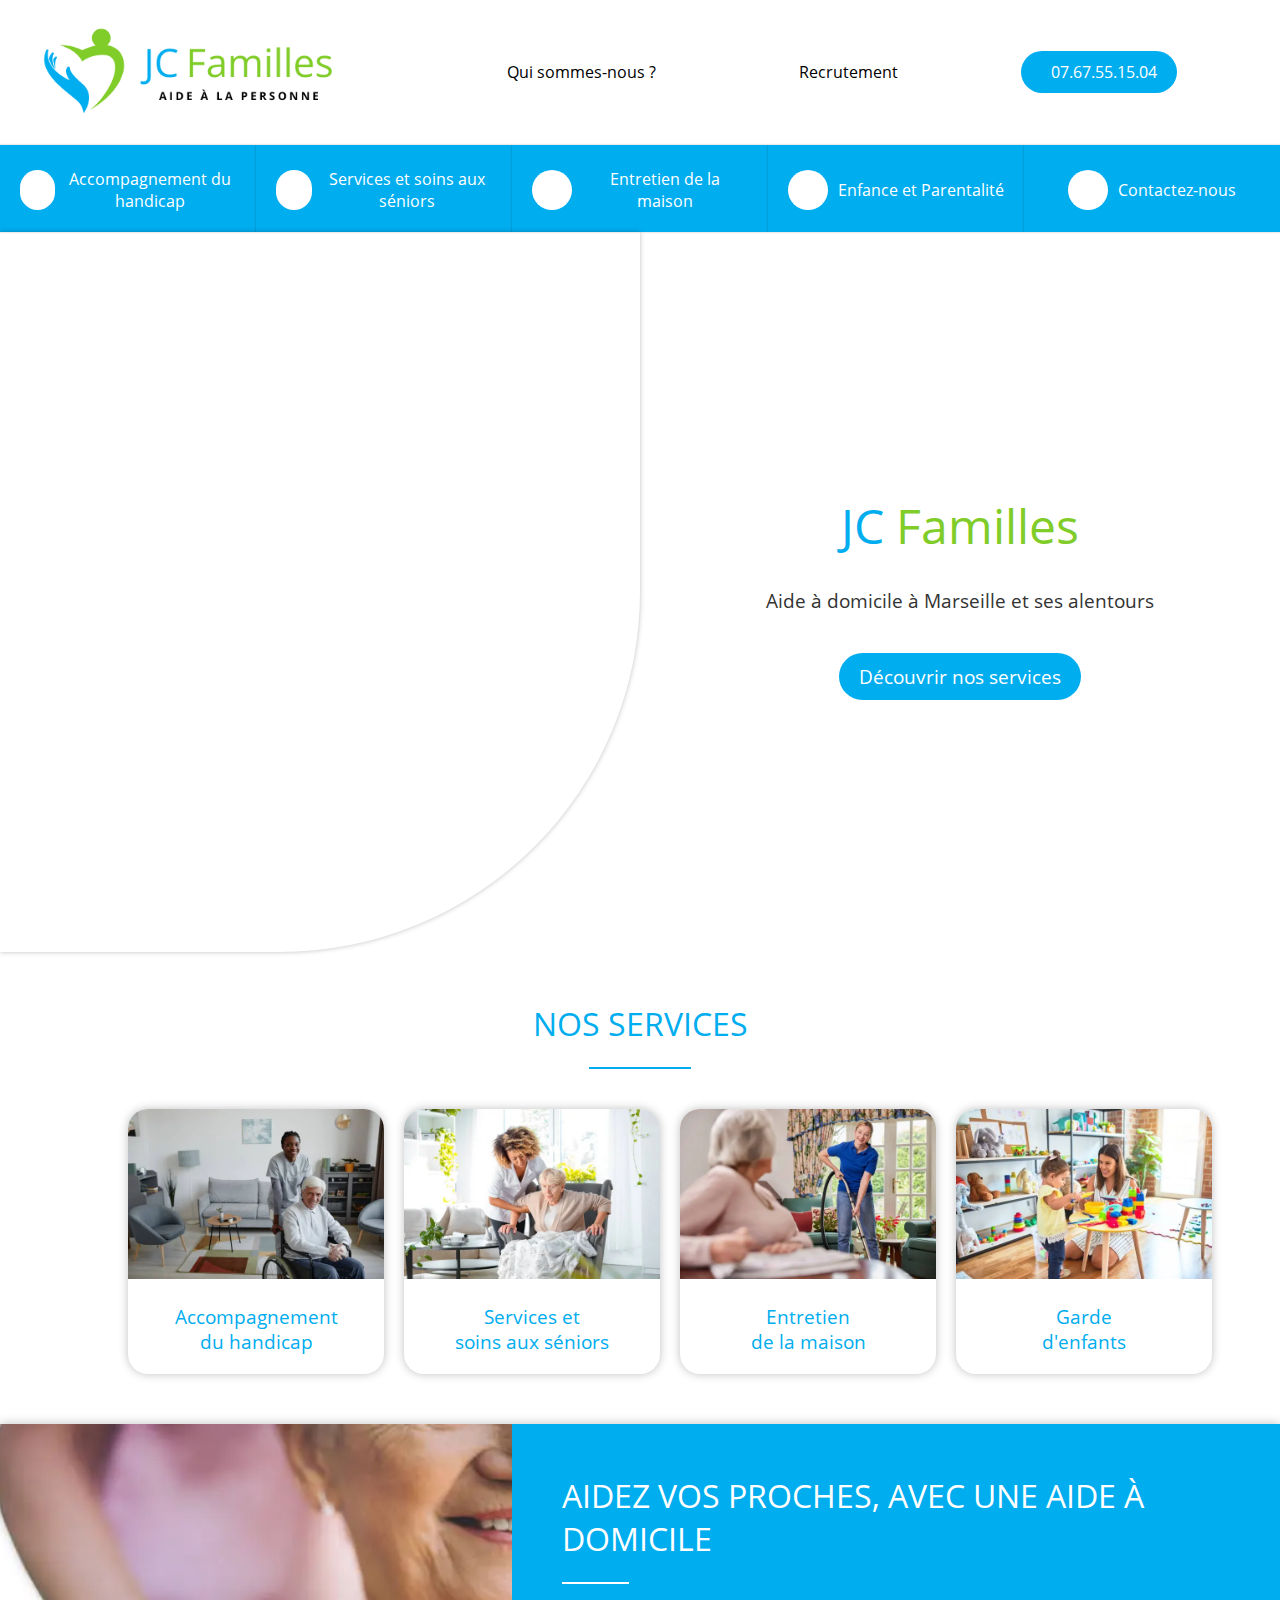
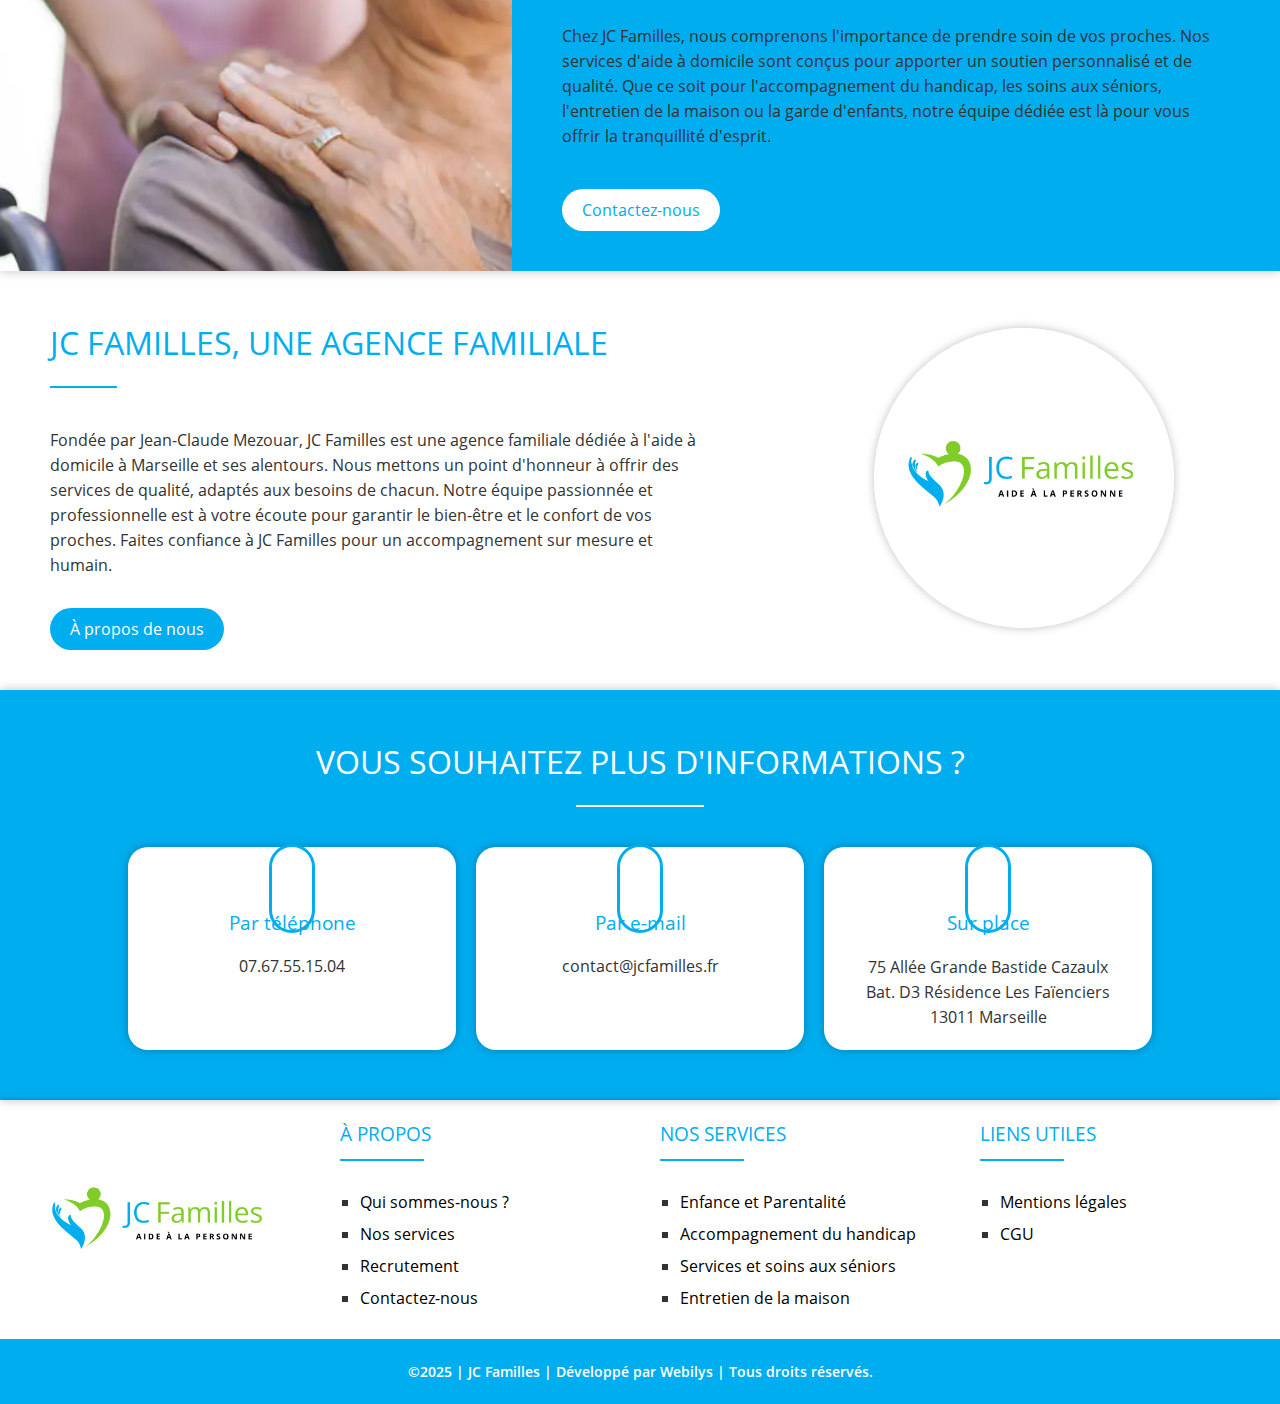
<file: index.html>
<!DOCTYPE html>
<html lang="fr">
  <head>
    <meta charset="UTF-8" />
    <meta name="viewport" content="width=device-width, initial-scale=1.0" />
    <title>
      JC Familles - Services à la personne à Marseille et ses alentours
    </title>
    <meta
      name="description"
      content="JC Familles vous propose ses services d'aide à domicile à Marseille et ses alentours. Découvrez nos services pour l'accompagnement du handicap, les soins aux séniors, l'entretien de la maison et la garde d'enfants." />
    <meta
      name="keywords"
      content="aide à domicile, services à la personne, accompagnement du handicap, soins aux séniors, entretien de la maison, garde d'enfants, Marseille" />
    <meta
      property="og:title"
      content="JC Familles - Services à la personne à Marseille et ses alentours" />
    <meta
      property="og:description"
      content="JC Familles vous propose ses services d'aide à domicile à Marseille et ses alentours. Découvrez nos services pour l'accompagnement du handicap, les soins aux séniors, l'entretien de la maison et la garde d'enfants." />
    <meta property="og:image" content="./assets/img/logo-jcfamilles.png" />
    <meta property="og:url" content="https://jcfamilles.fr" />
    <meta property="og:type" content="website" />
    <link rel="shortcut icon" href="./assets/img/jcfamilles-icon.png" />
    <link rel="stylesheet" href="./assets/styles/index.css" />
    <link
      rel="stylesheet"
      href="https://cdnjs.cloudflare.com/ajax/libs/font-awesome/6.5.2/css/all.min.css"
      integrity="sha512-SnH5WK+bZxgPHs44uWIX+LLJAJ9/2PkPKZ5QiAj6Ta86w+fsb2TkcmfRyVX3pBnMFcV7oQPJkl9QevSCWr3W6A=="
      crossorigin="anonymous"
      referrerpolicy="no-referrer" />
  </head>
  <body onload="closeMenu()">
    <header>
      <div class="responsiveMenu">
        <div class="logoIcons">
          <div class="logo">
            <a href="./index.html"
              ><img
                src="./assets/img/logo-jcfamilles.png"
                alt="Logo JC Familles"
            /></a>
          </div>
          <div class="menuIcons">
            <i class="fa-solid fa-bars" id="openIcon" onclick="openMenu()"></i>
            <i
              class="fa-solid fa-xmark"
              id="closeIcon"
              onclick="closeMenu()"></i>
          </div>
        </div>
        <div class="navMenu">
          <nav id="nav">
            <ul>
              <li><a href="./index.html">Accueil</a></li>

              <li>
                <a href="./accompagnement-du-handicap.html"
                  >Accompagnement du handicap</a
                >
              </li>
              <li>
                <a href="./services-et-soins-aux-seniors.html"
                  >Services et soins aux séniors</a
                >
              </li>
              <li>
                <a href="./entretien-de-la-maison.html"
                  >Entretien de la maison</a
                >
              </li>
              <li>
                <a href="./enfance-et-parentalite.html"
                  >Enfance et Parentalité</a
                >
              </li>
              <li><a href="./qui-sommes-nous.html">Qui sommes-nous ?</a></li>
              <li><a href="./recrutement.html">Recrutement</a></li>
              <li><a href="./contactez-nous.html">Contactez-nous</a></li>
            </ul>
          </nav>
        </div>
      </div>
      <div class="desktopMenu">
        <div class="sup">
          <div class="logo">
            <a href="./index.html"
              ><img
                src="./assets/img/logo-jcfamilles.png"
                alt="Logo JC Familles"
            /></a>
          </div>
          <div class="aboutMenu">
            <ul>
              <li><a href="./qui-sommes-nous.html">Qui sommes-nous ?</a></li>
              <li><a href="./recrutement.html">Recrutement</a></li>
              <li>
                <a href="tel:0767551504"
                  ><i class="fa-solid fa-mobile-screen-button"></i
                  >07.67.55.15.04</a
                >
              </li>
            </ul>
          </div>
        </div>
        <div class="inf">
          <nav>
            <ul>
              <li>
                <a href="./accompagnement-du-handicap.html"
                  ><i class="fa-solid fa-wheelchair"></i>Accompagnement du
                  handicap</a
                >
              </li>
              <li>
                <a href="./services-et-soins-aux-seniors.html"
                  ><i class="fa-solid fa-person-cane"></i>Services et soins aux
                  séniors</a
                >
              </li>
              <li>
                <a href="./entretien-de-la-maison.html"
                  ><i class="fa-solid fa-hand-sparkles"></i>Entretien de la
                  maison</a
                >
              </li>
              <li>
                <a href="./enfance-et-parentalite.html"
                  ><i class="fa-solid fa-person-breastfeeding"></i>Enfance et
                  Parentalité</a
                >
              </li>
              <li>
                <a href="./contactez-nous.html"
                  ><i class="fa-solid fa-comment-dots"></i>Contactez-nous</a
                >
              </li>
            </ul>
          </nav>
        </div>
      </div>
    </header>
    <main id="accueil">
      <section class="hero heroDesktop">
        <div class="imgHero"></div>
        <div class="textHero">
          <div>
            <h1>JC <span class="green">Familles</span></h1>
            <p>Aide à domicile à Marseille et ses alentours</p>
            <button>
              <a href="./services.html">Découvrir nos services</a>
            </button>
          </div>
        </div>
      </section>
      <section class="hero heroResponsive">
        <div class="imgHero">
          <div>
            <h1>JC <span class="green">Familles</span></h1>
            <p>Aide à domicile à Marseille et ses alentours</p>
            <button>
              <a href="./services.html">Nos services</a>
            </button>
          </div>
        </div>
      </section>
      <section class="servicesAccueil">
        <h2>Nos services</h2>
        <div class="servicesContainer">
          <a href="./accompagnement-du-handicap.html">
            <div class="service">
              <img
                src="./assets/img/accompagnement-du-handicap.webp"
                alt="Accompagnement du handicap" />
              <h3>Accompagnement <br />du handicap</h3>
            </div>
          </a>
          <a href="./services-et-soins-aux-seniors.html">
            <div class="service">
              <img
                src="./assets/img/services-et-soins-aux-seniors.webp"
                alt="Services et soins aux séniors" />
              <h3>Services et <br />soins aux séniors</h3>
            </div>
          </a>
          <a href="./entretien-de-la-maison.html">
            <div class="service">
              <img
                src="./assets/img/entretien-de-la-maison.webp"
                alt="Entretien de la maison" />
              <h3>
                Entretien <br />
                de la maison
              </h3>
            </div>
          </a>
          <a href="./enfance-et-parentalite.html">
            <div class="service">
              <img
                src="./assets/img/garde-d-enfants.webp"
                alt="Garde d'enfants" />
              <h3>Garde <br />d'enfants</h3>
            </div>
          </a>
        </div>
      </section>
      <section class="contactAccueil">
        <div class="contactImg"></div>
        <div class="contactText">
          <h2>Aidez vos proches, avec une aide à domicile</h2>
          <p>
            Chez JC Familles, nous comprenons l'importance de prendre soin de
            vos proches. Nos services d'aide à domicile sont conçus pour
            apporter un soutien personnalisé et de qualité. Que ce soit pour
            l'accompagnement du handicap, les soins aux séniors, l'entretien de
            la maison ou la garde d'enfants, notre équipe dédiée est là pour
            vous offrir la tranquillité d'esprit.
          </p>
          <button class="buttonWhite">
            <a href="./contactez-nous.html">Contactez-nous</a>
          </button>
        </div>
      </section>
      <section class="aboutAccueil">
        <div class="aboutText">
          <h2>JC Familles, une agence familiale</h2>
          <p>
            Fondée par Jean-Claude Mezouar, JC Familles est une agence familiale
            dédiée à l'aide à domicile à Marseille et ses alentours. Nous
            mettons un point d'honneur à offrir des services de qualité, adaptés
            aux besoins de chacun. Notre équipe passionnée et professionnelle
            est à votre écoute pour garantir le bien-être et le confort de vos
            proches. Faites confiance à JC Familles pour un accompagnement sur
            mesure et humain.
          </p>
          <button><a href="./qui-sommes-nous.html">À propos de nous</a></button>
        </div>
        <div class="aboutImg">
          <img
            src="./assets/img/logo-jcfamilles-fond-blanc.png"
            alt="Logo JC Familles" />
        </div>
      </section>
      <section class="infosContact">
        <h2>Vous souhaitez plus d'informations ?</h2>
        <div class="infosContactContainer">
          <div class="info">
            <i class="fa-solid fa-mobile-screen-button"></i>
            <h3>Par téléphone</h3>
            <a href="tel:0767551504">07.67.55.15.04</a>
          </div>
          <div class="info">
            <i class="fa-solid fa-envelope"></i>
            <h3>Par e-mail</h3>
            <a href="mailto:contact@jcfamilles.fr">contact@jcfamilles.fr</a>
          </div>
          <div class="info">
            <i class="fa-solid fa-location-dot"></i>
            <h3>Sur place</h3>
            <p>
              75 Allée Grande Bastide Cazaulx <br />Bat. D3 Résidence Les
              Faïenciers <br />
              13011 Marseille
            </p>
          </div>
        </div>
      </section>
    </main>
    <footer>
      <div class="containerFooter">
        <div class="logoFooter">
          <a href="./index.html"
            ><img src="./assets/img/logo-jcfamilles.png" alt="Logo JC Familles"
          /></a>
        </div>
        <div>
          <h2>À propos</h2>
          <ul>
            <li><a href="./qui-sommes-nous.html">Qui sommes-nous ?</a></li>
            <li><a href="./services.html">Nos services</a></li>
            <li><a href="./recrutement.html">Recrutement</a></li>
            <li><a href="./contactez-nous.html">Contactez-nous</a></li>
          </ul>
        </div>
        <div>
          <h2>Nos services</h2>
          <ul>
            <li>
              <a href="./enfance-et-parentalite.html">Enfance et Parentalité</a>
            </li>
            <li>
              <a href="./accompagnement-du-handicap.html"
                >Accompagnement du handicap</a
              >
            </li>
            <li>
              <a href="./services-et-soins-aux-seniors.html"
                >Services et soins aux séniors</a
              >
            </li>
            <li>
              <a href="./entretien-de-la-maison.html">Entretien de la maison</a>
            </li>
          </ul>
        </div>
        <div>
          <h2>Liens utiles</h2>
          <ul>
            <li><a href="./mentions-legales.html">Mentions légales</a></li>
            <li><a href="./cgu.html">CGU</a></li>
          </ul>
        </div>
      </div>
      <div class="copyright">
        <p>
          ©2025 | <a href="./index.html">JC Familles</a> | Développé par
          <a href="https://webilys.fr" target="_blank">Webilys</a> | Tous droits
          réservés.
        </p>
      </div>
    </footer>
    <script src="./assets/js/index.js"></script>
  </body>
</html>
</file>
<file: assets/styles/index.css>
@font-face {
  font-family: "open-sans-regular";
  src: url(../fonts/OpenSans-Regular.ttf);
}
@font-face {
  font-family: "open-sans-semi-bold";
  src: url(../fonts/OpenSans-Semibold.ttf);
}
* {
  margin: 0;
  padding: 0;
  box-sizing: border-box;
  font-family: "open-sans-regular", "Trebuchet MS", "Lucida Sans Unicode", "Lucida Grande", "Lucida Sans", Arial, sans-serif;
  color: #333;
}

h1,
h2,
h3,
h4,
h5,
h6 {
  font-weight: normal;
  color: #00adef;
}

h2 {
  font-size: 2rem;
  padding-bottom: 20px;
  text-transform: uppercase;
}
h2::after {
  content: "";
  display: block;
  width: 10%;
  height: 2px;
  border-bottom: 2px solid #00adef;
  padding-top: 20px;
  margin: 0 auto 20px auto;
}

p {
  line-height: 25px;
}

a {
  font-weight: normal;
}

header .responsiveMenu {
  display: none;
}
@media screen and (max-width: 1080px) {
  header .responsiveMenu {
    display: block;
  }
  header .responsiveMenu .logoIcons {
    display: grid;
    grid-template-columns: 30% 70%;
    align-items: center;
    padding: 20px 0;
    box-shadow: 0 0 5px rgba(0, 0, 0, 0.25);
  }
}
@media screen and (max-width: 1080px) and (max-width: 730px) {
  header .responsiveMenu .logoIcons {
    grid-template-columns: 50% 50%;
  }
}
@media screen and (max-width: 1080px) and (max-width: 400px) {
  header .responsiveMenu .logoIcons {
    grid-template-columns: 70% 30%;
  }
}
@media screen and (max-width: 1080px) {
  header .responsiveMenu .logoIcons .logo a img {
    width: 100%;
  }
  header .responsiveMenu .logoIcons .menuIcons {
    text-align: right;
    margin-right: 30px;
  }
  header .responsiveMenu .logoIcons .menuIcons i {
    font-size: 2rem;
    color: #00adef;
  }
  header .responsiveMenu .logoIcons .menuIcons #closeIcon {
    display: none;
  }
  header .responsiveMenu .navMenu nav {
    display: none;
    width: 80%;
    margin: 0 auto;
  }
  header .responsiveMenu .navMenu nav ul {
    text-align: center;
    border: 1px solid rgba(0, 0, 0, 0.25);
    box-shadow: 0 0 5px rgba(0, 0, 0, 0.25);
  }
  header .responsiveMenu .navMenu nav ul li {
    list-style: none;
    padding: 15px 0;
    border-top: 0.5px solid rgba(0, 0, 0, 0.25);
  }
  header .responsiveMenu .navMenu nav ul li:first-child {
    border-top: none;
  }
  header .responsiveMenu .navMenu nav ul li a {
    display: flex;
    justify-content: center;
    align-items: center;
    text-decoration: none;
    color: #00adef;
  }
  header .responsiveMenu .navMenu nav ul li a:hover {
    color: #80cc28;
  }
}
@media screen and (max-width: 1080px) {
  header .desktopMenu {
    display: none;
  }
}
header .desktopMenu ul li {
  list-style: none;
}
header .desktopMenu ul li a {
  display: flex;
  justify-content: center;
  align-items: center;
  text-decoration: none;
  padding: 20px;
  text-align: center;
}
header .desktopMenu ul li a i {
  margin-right: 10px;
  font-size: 1.5rem;
  display: flex;
  justify-content: center;
  align-items: center;
}
header .desktopMenu .sup {
  display: grid;
  grid-template-columns: 30% 70%;
  align-items: center;
  padding: 20px 0;
}
header .desktopMenu .sup .logo a img {
  transition: 0.2s;
  width: 100%;
}
header .desktopMenu .sup .logo a img:hover {
  transform: scale(1.1);
}
header .desktopMenu .sup .aboutMenu ul {
  display: flex;
  justify-content: space-evenly;
  align-items: center;
}
header .desktopMenu .sup .aboutMenu ul li a {
  color: #000;
  transition: 0.2s;
}
header .desktopMenu .sup .aboutMenu ul li a:hover {
  transform: scale(1.1);
  color: #00adef;
}
header .desktopMenu .sup .aboutMenu ul li:last-child a {
  background: #00adef;
  border-radius: 50px;
  padding: 10px 20px;
  color: #fff;
}
header .desktopMenu .sup .aboutMenu ul li:last-child a:hover {
  color: #fff;
  box-shadow: 0 0 5px rgba(0, 0, 0, 0.25);
  background: #80cc28;
}
header .desktopMenu .sup .aboutMenu ul li:last-child a i {
  color: #fff;
}
header .desktopMenu .inf ul {
  display: grid;
  grid-template-columns: repeat(5, 1fr);
}
header .desktopMenu .inf ul li {
  box-shadow: 0 0 2px rgba(0, 0, 0, 0.25);
}
header .desktopMenu .inf ul li a {
  background: #00adef;
  height: 100%;
  border-top: 3px solid transparent;
  transition: 0.2s;
  color: #fff;
}
header .desktopMenu .inf ul li a:hover {
  border-top: 3px solid #fff;
  background: #80cc28;
}
header .desktopMenu .inf ul li a:hover i {
  color: #80cc28;
}
header .desktopMenu .inf ul li a i {
  color: #00adef;
  background: #fff;
  padding: 10px;
  border-radius: 150px;
  width: 40px;
  height: 40px;
  transition: 0.2s;
}

main section {
  width: 80%;
  margin: 0 auto;
  padding: 50px 0;
  text-align: center;
}

footer {
  box-shadow: 0 0 5px rgba(0, 0, 0, 0.25);
}
footer .containerFooter {
  display: grid;
  grid-template-columns: 25% 25% 25% 25%;
  align-items: top;
}
@media screen and (max-width: 1000px) {
  footer .containerFooter {
    grid-template-columns: 1fr;
  }
}
footer .containerFooter div {
  padding: 20px;
}
@media screen and (max-width: 1000px) {
  footer .containerFooter div {
    text-align: center;
  }
}
footer .containerFooter div h2 {
  font-size: 1.2rem;
  padding-bottom: 10px;
}
footer .containerFooter div h2::after {
  width: 30%;
  margin: 0 0 20px 0;
  padding-top: 10px;
}
@media screen and (max-width: 1000px) {
  footer .containerFooter div h2::after {
    margin: 0 auto 20px;
    width: 10%;
  }
}
footer .containerFooter div ul li {
  padding-bottom: 10px;
  list-style-type: square;
  margin-left: 20px;
}
@media screen and (max-width: 1000px) {
  footer .containerFooter div ul li {
    margin-left: 0;
    list-style: none;
  }
}
footer .containerFooter div ul li a {
  text-decoration: none;
  color: #000;
  transition: 0.2s;
}
footer .containerFooter div ul li:hover {
  color: #00adef;
}
footer .containerFooter div ul li:hover a {
  color: #00adef;
}
footer .containerFooter .logoFooter {
  display: flex;
  justify-content: center;
  align-items: center;
}
footer .containerFooter .logoFooter img {
  width: 100%;
}
footer .copyright {
  background: #00adef;
  padding: 20px 0;
  text-align: center;
}
footer .copyright p,
footer .copyright a {
  color: #fff;
  font-family: "open-sans-semi-bold", "Trebuchet MS", "Lucida Sans Unicode", "Lucida Grande", "Lucida Sans", Arial, sans-serif;
  font-size: 0.9rem;
}
footer .copyright a {
  text-decoration: none;
  transition: 0.2s;
}
footer .copyright a:hover {
  color: #000;
}

.title-page {
  width: 100%;
  box-shadow: 0 0 10px rgba(0, 0, 0, 0.25);
  display: flex;
  justify-content: center;
  align-items: center;
  background: url(../img/bg-title.webp) center/cover;
  padding: 0;
}
.title-page .title {
  width: 100%;
  padding: 50px 0;
  background: rgba(255, 255, 255, 0.25);
}
.title-page .title h1 {
  text-transform: uppercase;
  font-size: 2.5rem;
  color: #fff;
  text-shadow: 0 0 10px #000;
}

button {
  background: none;
  border: none;
  transition: 0.2s;
  margin-top: 10px;
}
button a {
  font-size: 1rem;
  text-decoration: none;
  background: #00adef;
  border-radius: 50px;
  padding: 10px 20px;
  color: #fff;
}
button:hover {
  transform: scale(1.1);
}
button:hover a {
  color: #fff;
  box-shadow: 0 0 5px rgba(0, 0, 0, 0.25);
  background: #80cc28;
}

.buttonWhite {
  background: none;
  border: none;
  transition: 0.2s;
  margin-top: 10px;
}
.buttonWhite a {
  font-size: 1rem;
  text-decoration: none;
  background: #fff;
  border-radius: 50px;
  padding: 10px 20px;
  color: #00adef;
}
.buttonWhite:hover {
  transform: scale(1.1);
}
.buttonWhite:hover a {
  color: #fff;
  box-shadow: 0 0 5px rgba(0, 0, 0, 0.25);
  background: transparent;
  border: 2px solid #fff;
}

#accueil .hero {
  width: 100%;
  padding: 0;
}
#accueil .hero .imgHero {
  box-shadow: 0 0 5px rgba(0, 0, 0, 0.25);
  animation: bgSlide 20s infinite;
}
@keyframes bgSlide {
  0% {
    background: url(../img/1.webp) no-repeat center/cover;
  }
  25% {
    background: url(../img/2.webp) no-repeat center/cover;
  }
  50% {
    background: url(../img/3.webp) no-repeat center/cover;
  }
  75% {
    background: url(../img/4.webp) no-repeat center/cover;
  }
  100% {
    background: url(../img/1.webp) no-repeat center/cover;
  }
}
#accueil .hero div h1 {
  padding-bottom: 30px;
}
#accueil .hero div h1 .green {
  color: #80cc28;
}
#accueil .hero div p {
  padding-bottom: 40px;
  font-size: 1.2rem;
}
#accueil .hero div button a {
  font-size: 1.2rem;
}
#accueil .heroDesktop {
  display: grid;
  grid-template-columns: 50% 50%;
  height: 80vh;
}
@media screen and (max-width: 770px) {
  #accueil .heroDesktop {
    display: none;
  }
}
#accueil .heroDesktop .imgHero {
  border-radius: 0 0 360px 0;
}
#accueil .heroDesktop .textHero {
  padding: 50px;
  display: flex;
  justify-content: center;
  align-items: center;
}
#accueil .heroDesktop .textHero div h1 {
  font-size: 3rem;
}
#accueil .heroResponsive {
  display: none;
}
@media screen and (max-width: 770px) {
  #accueil .heroResponsive {
    display: block;
  }
}
#accueil .heroResponsive .imgHero div {
  padding: 50px;
  background: rgba(255, 255, 255, 0.25);
}
#accueil .heroResponsive .imgHero div h1 {
  font-size: 2.4rem;
  text-shadow: 0 0 10px #fff;
}
#accueil .heroResponsive .imgHero div p {
  text-shadow: 0 0 10px #fff;
}
#accueil .servicesAccueil .servicesContainer {
  display: grid;
  grid-template-columns: repeat(4, 25%);
  gap: 20px;
}
@media screen and (max-width: 1000px) {
  #accueil .servicesAccueil .servicesContainer {
    grid-template-columns: repeat(2, 50%);
  }
}
@media screen and (max-width: 500px) {
  #accueil .servicesAccueil .servicesContainer {
    grid-template-columns: 1fr;
  }
}
#accueil .servicesAccueil .servicesContainer a {
  text-decoration: none;
  box-shadow: 0 0 10px rgba(0, 0, 0, 0.25);
  height: 100%;
  transition: 0.2s;
  border-radius: 20px;
}
#accueil .servicesAccueil .servicesContainer a .service img {
  width: 100%;
  border-radius: 20px 20px 0 0;
}
#accueil .servicesAccueil .servicesContainer a .service h3 {
  color: #00adef;
  padding: 20px;
}
#accueil .servicesAccueil .servicesContainer a:hover {
  box-shadow: 0 0 20px rgba(0, 0, 0, 0.25);
  transform: scale(1.05);
}
#accueil .contactAccueil {
  display: grid;
  grid-template-columns: 40% 60%;
  width: 100%;
  padding: 0;
  box-shadow: 0 0 10px rgba(0, 0, 0, 0.25);
}
@media screen and (max-width: 800px) {
  #accueil .contactAccueil {
    grid-template-columns: 1fr;
  }
}
#accueil .contactAccueil .contactImg {
  background: url(../img/5.webp) center/cover;
}
@media screen and (max-width: 800px) {
  #accueil .contactAccueil .contactImg {
    height: 300px;
  }
}
#accueil .contactAccueil .contactImg img {
  width: 100%;
}
#accueil .contactAccueil .contactText {
  background: #00adef;
  padding: 50px;
  text-align: left;
}
#accueil .contactAccueil .contactText h2 {
  color: #fff;
}
#accueil .contactAccueil .contactText h2::after {
  margin: 0 0 20px 0;
  border-bottom: 2px solid #fff;
}
#accueil .contactAccueil .contactText p {
  padding-bottom: 40px;
}
#accueil .aboutAccueil {
  width: 100%;
  display: grid;
  grid-template-columns: 60% 40%;
  align-items: center;
}
@media screen and (max-width: 1000px) {
  #accueil .aboutAccueil {
    display: flex;
    flex-direction: column-reverse;
    justify-content: center;
    align-items: center;
  }
}
#accueil .aboutAccueil .aboutText {
  text-align: left;
}
@media screen and (max-width: 1000px) {
  #accueil .aboutAccueil .aboutText {
    text-align: center;
  }
}
#accueil .aboutAccueil .aboutText h2::after {
  margin: 0 0 20px 0;
}
@media screen and (max-width: 1000px) {
  #accueil .aboutAccueil .aboutText h2::after {
    margin: 0 auto 20px auto;
  }
}
#accueil .aboutAccueil .aboutImg {
  text-align: center;
}
#accueil .aboutAccueil .aboutImg img {
  width: 300px;
  margin: 0 auto;
  border-radius: 360px;
  box-shadow: 0 0 10px rgba(0, 0, 0, 0.25);
}
@media screen and (max-width: 1000px) {
  #accueil .aboutAccueil .aboutImg img {
    margin: 0 auto 50px;
  }
}
#accueil .aboutAccueil .aboutText {
  padding: 0 50px;
}
#accueil .aboutAccueil .aboutText p {
  padding-bottom: 30px;
}
#accueil .infosContact {
  width: 100%;
  background: #00adef;
  box-shadow: 0 0 10px rgba(0, 0, 0, 0.25);
}
#accueil .infosContact h2 {
  color: #fff;
}
#accueil .infosContact h2::after {
  border-bottom: 2px solid #fff;
}
#accueil .infosContact .infosContactContainer {
  display: grid;
  grid-template-columns: 1fr 1fr 1fr;
  align-items: center;
  gap: 20px;
  width: 80%;
  margin: 0 auto;
}
@media screen and (max-width: 850px) {
  #accueil .infosContact .infosContactContainer {
    grid-template-columns: 1fr;
  }
}
#accueil .infosContact .infosContactContainer .info {
  background: #fff;
  padding: 20px;
  height: 100%;
  border-radius: 20px;
  box-shadow: 0 0 10px rgba(0, 0, 0, 0.25);
}
#accueil .infosContact .infosContactContainer .info i {
  font-size: 2rem;
  color: #00adef;
  margin: 20px auto;
  border: 3px solid #00adef;
  padding: 20px;
  width: 80px;
  height: 80px;
  border-radius: 360px;
}
#accueil .infosContact .infosContactContainer .info h3 {
  color: #00adef;
  padding-bottom: 20px;
}
#accueil .infosContact .infosContactContainer .info a {
  text-decoration: none;
  transition: 0.2s;
}
#accueil .infosContact .infosContactContainer .info a:hover {
  color: #00adef;
}

#quiSommesNous .aboutDetails {
  width: 100%;
  display: grid;
  grid-template-columns: 30% 70%;
  align-items: center;
}
@media screen and (max-width: 1150px) {
  #quiSommesNous .aboutDetails {
    grid-template-columns: 1fr;
  }
}
#quiSommesNous .aboutDetails .aboutImgDetails {
  padding-left: 50px;
}
@media screen and (max-width: 1150px) {
  #quiSommesNous .aboutDetails .aboutImgDetails {
    padding: 0 0 50px;
  }
}
#quiSommesNous .aboutDetails .aboutImgDetails img {
  width: 300px;
  margin: 0 auto;
  box-shadow: 0 0 10px rgba(0, 0, 0, 0.25);
  border-radius: 360px;
}
#quiSommesNous .aboutDetails .aboutTextDetails {
  text-align: justify;
  padding: 0 50px;
}
@media screen and (max-width: 1150px) {
  #quiSommesNous .aboutDetails .aboutTextDetails {
    text-align: center;
  }
}
#quiSommesNous .aboutDetails .aboutTextDetails h2:after {
  margin: 0 0 20px 0;
}
@media screen and (max-width: 1150px) {
  #quiSommesNous .aboutDetails .aboutTextDetails h2:after {
    margin: 0 auto 20px auto;
  }
}
#quiSommesNous .values {
  width: 100%;
  background: #00adef;
  box-shadow: 0 0 10px rgba(0, 0, 0, 0.25);
}
#quiSommesNous .values h2 {
  color: #fff;
}
#quiSommesNous .values h2::after {
  border-bottom: 2px solid #fff;
}
#quiSommesNous .values .valuesContainer {
  width: 80%;
  margin: 0 auto;
  display: grid;
  grid-template-columns: repeat(4, 25%);
  gap: 20px;
  align-items: center;
  justify-content: center;
}
@media screen and (max-width: 1020px) {
  #quiSommesNous .values .valuesContainer {
    grid-template-columns: repeat(2, 50%);
  }
}
@media screen and (max-width: 580px) {
  #quiSommesNous .values .valuesContainer {
    grid-template-columns: 1fr;
  }
}
#quiSommesNous .values .valuesContainer .value {
  background: #fff;
  padding: 20px;
  height: 100%;
  border-radius: 20px;
  box-shadow: 0 0 10px rgba(0, 0, 0, 0.25);
}
#quiSommesNous .values .valuesContainer .value i {
  font-size: 2rem;
  color: #00adef;
  margin: 20px auto;
  border: 3px solid #00adef;
  padding: 20px;
  width: 80px;
  height: 80px;
  border-radius: 360px;
}
#quiSommesNous .values .valuesContainer .value h3 {
  color: #00adef;
  padding-bottom: 20px;
}
#quiSommesNous .cta {
  width: 100%;
  padding: 0;
  display: grid;
  grid-template-columns: 50% 50%;
}
@media screen and (max-width: 1150px) {
  #quiSommesNous .cta {
    grid-template-columns: 1fr;
  }
}
#quiSommesNous .cta .ctaImg img {
  width: 100%;
  border-radius: 0 0 360px 0;
  box-shadow: 0 0 10px rgba(0, 0, 0, 0.25);
}
@media screen and (max-width: 1150px) {
  #quiSommesNous .cta .ctaImg img {
    width: 500px;
    border-radius: 20px 20px 20px 20px;
    margin: 50px auto 0;
  }
}
@media screen and (max-width: 550px) {
  #quiSommesNous .cta .ctaImg img {
    width: 100%;
    border-radius: 0 0 0 0;
    margin: 0 auto 0;
  }
}
#quiSommesNous .cta .ctaText {
  padding: 50px;
  display: flex;
  justify-content: center;
  align-items: center;
}
#quiSommesNous .cta .ctaText p {
  padding-bottom: 30px;
}

#recrutement .formRecrutement {
  box-shadow: 0 0 10px rgba(0, 0, 0, 0.25);
  padding: 50px 20px;
  border-radius: 20px;
  margin-bottom: 50px;
}
#recrutement .formRecrutement form {
  justify-content: center;
}
#recrutement .formRecrutement form label {
  display: block;
  width: 80%;
  margin: 0 auto;
}
#recrutement .formRecrutement form label input,
#recrutement .formRecrutement form label textarea {
  width: 80%;
  display: block;
  margin: 10px auto 20px;
  text-align: center;
  padding: 5px 10px;
  outline-color: #00adef;
}
#recrutement .formRecrutement form button {
  border: none;
  transition: 0.2s;
  margin-top: 10px;
  font-size: 1rem;
  text-decoration: none;
  background: #00adef;
  border-radius: 50px;
  padding: 10px 20px;
  color: #fff;
}
#recrutement .formRecrutement form button:hover {
  transform: scale(1.1);
  color: #fff;
  box-shadow: 0 0 5px rgba(0, 0, 0, 0.25);
  background: #80cc28;
}

#services .intro {
  padding-bottom: 0;
}
#services .services .service {
  display: grid;
  margin-bottom: 50px;
}
#services .services .service:last-of-type {
  margin-bottom: 0;
}
#services .services .service img {
  width: 100%;
  height: 100%;
  border-radius: 20px;
  box-shadow: 0 0 10px rgba(0, 0, 0, 0.25);
}
#services .services .service p {
  padding-bottom: 30px;
}
#services .services .right {
  grid-template-columns: 40% 60%;
}
#services .services .right div:last-of-type {
  padding: 50px 20px;
}
#services .services .left {
  grid-template-columns: 60% 40%;
}
#services .services .left div:first-of-type {
  padding: 50px 20px;
}

#pages-services .intro .img-intro {
  margin-top: 50px;
  display: grid;
  grid-template-columns: repeat(4, 1fr);
  gap: 20px;
}
#pages-services .intro .img-intro img {
  width: 100%;
  box-shadow: 0 0 10px rgba(0, 0, 0, 0.25);
  border-radius: 360px;
}
#pages-services .values {
  width: 100%;
  background: #00adef;
  box-shadow: 0 0 10px rgba(0, 0, 0, 0.25);
}
#pages-services .values h2 {
  color: #fff;
}
#pages-services .values h2::after {
  border-bottom: 2px solid #fff;
}
#pages-services .values .valuesContainer {
  width: 80%;
  margin: 0 auto;
  display: grid;
  grid-template-columns: repeat(4, 25%);
  gap: 20px;
  align-items: center;
  justify-content: center;
}
@media screen and (max-width: 1020px) {
  #pages-services .values .valuesContainer {
    grid-template-columns: repeat(2, 50%);
  }
}
@media screen and (max-width: 580px) {
  #pages-services .values .valuesContainer {
    grid-template-columns: 1fr;
  }
}
#pages-services .values .valuesContainer .value {
  background: #fff;
  padding: 20px;
  height: 100%;
  border-radius: 20px;
  box-shadow: 0 0 10px rgba(0, 0, 0, 0.25);
}
#pages-services .values .valuesContainer .value i {
  font-size: 2rem;
  color: #00adef;
  margin: 20px auto;
  border: 3px solid #00adef;
  padding: 20px;
  width: 80px;
  height: 80px;
  border-radius: 360px;
}
#pages-services .values .valuesContainer .value h3 {
  color: #00adef;
  padding-bottom: 20px;
}
#pages-services .cta {
  width: 100%;
  padding: 0;
  display: grid;
  grid-template-columns: 50% 50%;
}
@media screen and (max-width: 1150px) {
  #pages-services .cta {
    grid-template-columns: 1fr;
  }
}
#pages-services .cta .ctaImg img {
  width: 100%;
  border-radius: 0 0 360px 0;
  box-shadow: 0 0 10px rgba(0, 0, 0, 0.25);
}
@media screen and (max-width: 1150px) {
  #pages-services .cta .ctaImg img {
    width: 500px;
    border-radius: 20px 20px 20px 20px;
    margin: 50px auto 0;
  }
}
@media screen and (max-width: 550px) {
  #pages-services .cta .ctaImg img {
    width: 100%;
    border-radius: 0 0 0 0;
    margin: 0 auto 0;
  }
}
#pages-services .cta .ctaText {
  padding: 50px;
  display: flex;
  justify-content: center;
  align-items: center;
}
#pages-services .cta .ctaText p {
  padding-bottom: 30px;
}

#contactezNous .intro {
  padding-bottom: 0;
}
#contactezNous .contact-details {
  display: grid;
  grid-template-columns: 30% 70%;
  gap: 20px;
}
@media screen and (max-width: 1250px) {
  #contactezNous .contact-details {
    grid-template-columns: 1fr;
  }
}
#contactezNous .contact-details .contact-coordonnees {
  box-shadow: 0 0 10px rgba(0, 0, 0, 0.25);
  padding: 50px 20px;
  border-radius: 20px;
  margin-bottom: 50px;
}
@media screen and (max-width: 1250px) {
  #contactezNous .contact-details .contact-coordonnees {
    box-shadow: none;
    padding: 0;
    border-radius: 0;
    margin-bottom: 10px;
  }
}
@media screen and (max-width: 750px) {
  #contactezNous .contact-details .contact-coordonnees {
    box-shadow: 0 0 10px rgba(0, 0, 0, 0.25);
    padding: 50px 20px;
    border-radius: 20px;
    margin-bottom: 10px;
  }
}
@media screen and (max-width: 1250px) {
  #contactezNous .contact-details .contact-coordonnees .containerCoordonnees {
    display: grid;
    grid-template-columns: 1fr 1fr 1fr;
    gap: 20px;
  }
}
@media screen and (max-width: 1250px) {
  #contactezNous .contact-details .contact-coordonnees .containerCoordonnees {
    display: grid;
    grid-template-columns: 1fr 1fr 1fr;
    gap: 20px;
  }
}
@media screen and (max-width: 750px) {
  #contactezNous .contact-details .contact-coordonnees .containerCoordonnees {
    grid-template-columns: 1fr;
  }
}
@media screen and (max-width: 1250px) {
  #contactezNous .contact-details .contact-coordonnees .containerCoordonnees div {
    box-shadow: 0 0 10px rgba(0, 0, 0, 0.25);
    padding: 20px;
    border-radius: 20px;
  }
}
@media screen and (max-width: 750px) {
  #contactezNous .contact-details .contact-coordonnees .containerCoordonnees div {
    box-shadow: none;
    padding: 0;
    border-radius: 0;
  }
}
#contactezNous .contact-details .contact-coordonnees .containerCoordonnees div i {
  display: block;
  font-size: 2rem;
  color: #00adef;
  margin: 20px auto;
  border: 3px solid #00adef;
  padding: 20px;
  width: 80px;
  height: 80px;
  border-radius: 360px;
}
#contactezNous .contact-details .contact-coordonnees .containerCoordonnees div h3 {
  padding-bottom: 20px;
}
#contactezNous .contact-details .contact-coordonnees .containerCoordonnees div a {
  text-decoration: none;
}
#contactezNous .contact-details .contact-form {
  box-shadow: 0 0 10px rgba(0, 0, 0, 0.25);
  padding: 50px 20px;
  border-radius: 20px;
  margin-bottom: 50px;
}
#contactezNous .contact-details .contact-form form {
  justify-content: center;
}
#contactezNous .contact-details .contact-form form label {
  display: block;
  width: 80%;
  margin: 0 auto;
}
#contactezNous .contact-details .contact-form form label input,
#contactezNous .contact-details .contact-form form label textarea {
  width: 80%;
  display: block;
  margin: 10px auto 20px;
  text-align: center;
  padding: 5px 10px;
  outline-color: #00adef;
}
#contactezNous .contact-details .contact-form form button {
  border: none;
  transition: 0.2s;
  margin-top: 10px;
  font-size: 1rem;
  text-decoration: none;
  background: #00adef;
  border-radius: 50px;
  padding: 10px 20px;
  color: #fff;
}
#contactezNous .contact-details .contact-form form button:hover {
  transform: scale(1.1);
  color: #fff;
  box-shadow: 0 0 5px rgba(0, 0, 0, 0.25);
  background: #80cc28;
}

#legal .legal {
  text-align: justify;
}
#legal .legal em {
  padding-bottom: 20px;
}
#legal .legal h2 {
  padding: 20px 0;
}
#legal .legal h2::after {
  content: "";
  display: block;
  width: 10%;
  height: 2px;
  border-bottom: 2px solid #00adef;
  padding-top: 20px;
  margin: 0 0 20px 0;
}
#legal .legal a {
  color: #00adef;
  text-decoration: none;
  transition: 0.2s;
}
#legal .legal a:hover {
  color: #000;
}/*# sourceMappingURL=index.css.map */
</file>
